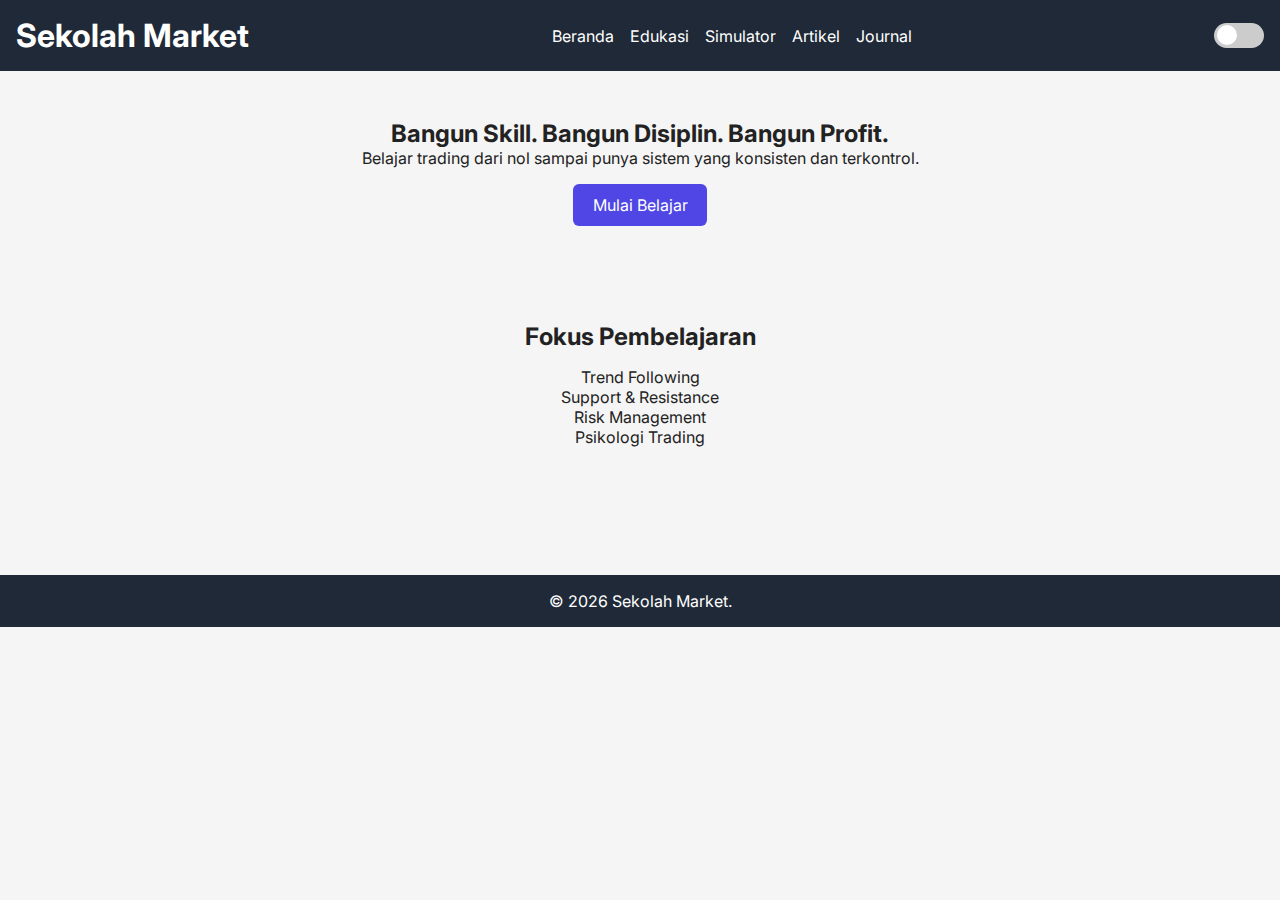
<file: index.html>
<!DOCTYPE html>
<html lang="id">
<head>
  <meta charset="UTF-8" />
  <meta name="viewport" content="width=device-width, initial-scale=1.0"/>
  <title>Sekolah Market - Edukasi Trading</title>
  <meta name="description" content="Platform edukasi trading dari dasar sampai mahir dengan mindset dan simulator.">
  <link rel="stylesheet" href="style.css">
  <link rel="preconnect" href="https://fonts.googleapis.com">
  <link href="https://fonts.googleapis.com/css2?family=Inter:wght@300;400;600;700&display=swap" rel="stylesheet">
</head>

<body>

<header class="header">
  <nav class="nav">
    <h1>Sekolah Market</h1>
    <ul class="nav-menu">
      <li><a href="index.html">Beranda</a></li>
      <li><a href="education.html">Edukasi</a></li>
      <li><a href="simulator.html">Simulator</a></li>
      <li><a href="artikel.html">Artikel</a></li>
      <li><a href="journal.html">Journal</a></li>
    </ul>

    <label class="switch">
      <input type="checkbox" id="themeToggle">
      <span class="slider"></span>
    </label>

  </nav>
</header>

<main>

<section class="hero">
  <div class="hero-content">
    <h2>Bangun Skill. Bangun Disiplin. Bangun Profit.</h2>
    <p>Belajar trading dari nol sampai punya sistem yang konsisten dan terkontrol.</p>
    <a href="pembelajaran.html" class="btn-primary">Mulai Belajar</a>
  </div>
</section>

<section class="platform">
  <h2>Fokus Pembelajaran</h2>
  <ul style="margin-top:1rem;">
    <li>Trend Following</li>
    <li>Support & Resistance</li>
    <li>Risk Management</li>
    <li>Psikologi Trading</li>
  </ul>
</section>

</main>

<footer class="footer">
  <p>© 2026 Sekolah Market.</p>
</footer>

<script src="script.js"></script>
</body>
</html>
</file>
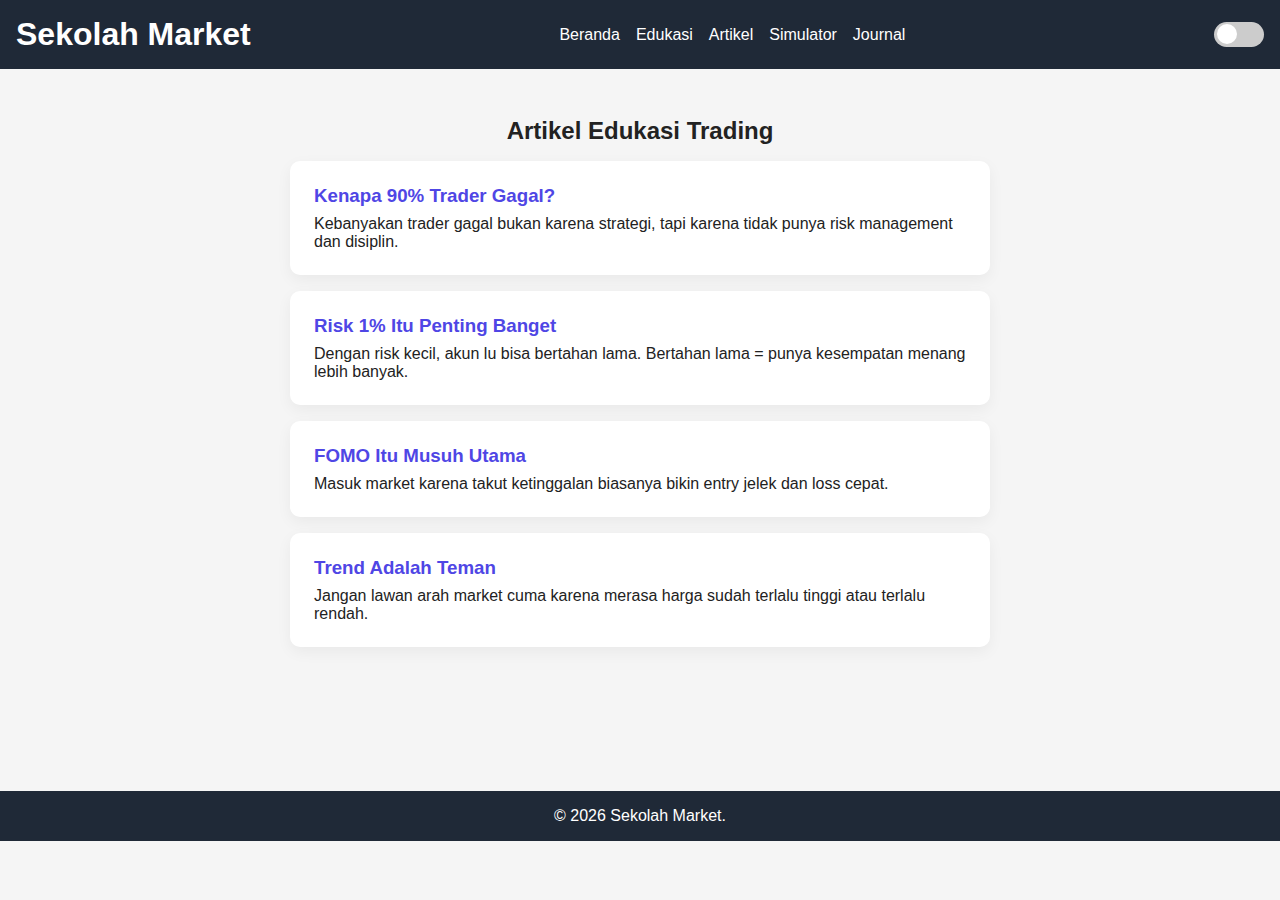
<file: artikel.html>
<!DOCTYPE html>
<html lang="id">
<head>
  <meta charset="UTF-8" />
  <meta name="viewport" content="width=device-width, initial-scale=1.0"/>
  <title>Artikel Trading - Sekolah Market</title>
  <meta name="description" content="Artikel edukasi trading tentang mindset, risk management, dan strategi market.">
  <link rel="stylesheet" href="style.css">
</head>

<body>

<header class="header">
  <nav class="nav">
    <h1>Sekolah Market</h1>
    <ul class="nav-menu">
      <li><a href="index.html">Beranda</a></li>
      <li><a href="education.html">Edukasi</a></li>
      <li><a href="artikel.html">Artikel</a></li>
      <li><a href="simulator.html">Simulator</a></li>
      <li><a href="journal.html">Journal</a></li>
    </ul>
    <label class="switch">
      <input type="checkbox" id="themeToggle">
      <span class="slider"></span>
    </label>
  </nav>
</header>

<main>
  <section class="platform">
    <h2>Artikel Edukasi Trading</h2>

    <article class="article-card">
      <h3>Kenapa 90% Trader Gagal?</h3>
      <p>Kebanyakan trader gagal bukan karena strategi, tapi karena tidak punya risk management dan disiplin.</p>
    </article>

    <article class="article-card">
      <h3>Risk 1% Itu Penting Banget</h3>
      <p>Dengan risk kecil, akun lu bisa bertahan lama. Bertahan lama = punya kesempatan menang lebih banyak.</p>
    </article>

    <article class="article-card">
      <h3>FOMO Itu Musuh Utama</h3>
      <p>Masuk market karena takut ketinggalan biasanya bikin entry jelek dan loss cepat.</p>
    </article>

    <article class="article-card">
      <h3>Trend Adalah Teman</h3>
      <p>Jangan lawan arah market cuma karena merasa harga sudah terlalu tinggi atau terlalu rendah.</p>
    </article>

  </section>
</main>

<footer class="footer">
  <p>© 2026 Sekolah Market.</p>
</footer>

<script src="script.js"></script>
</body>
</html>
</file>
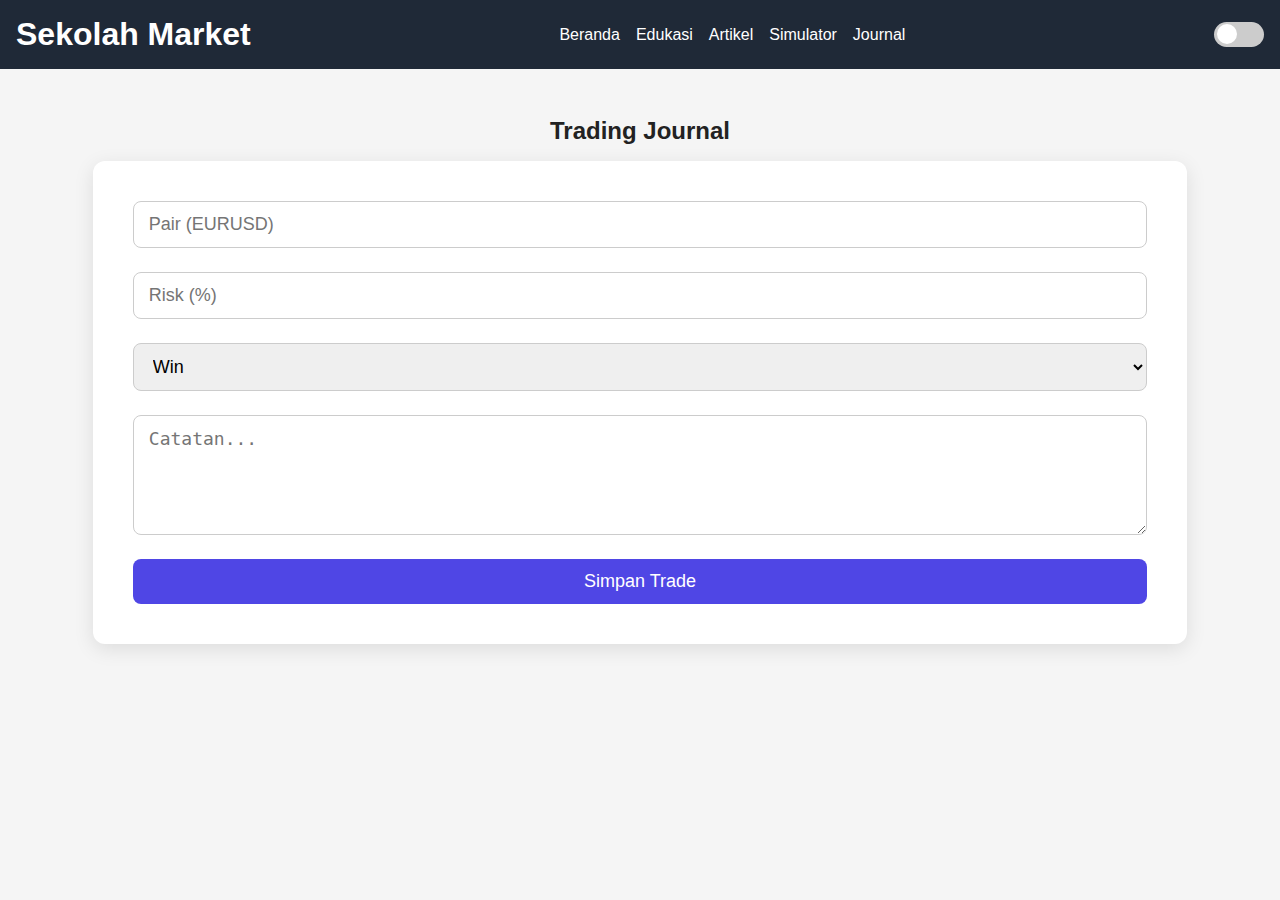
<file: journal.html>
<!DOCTYPE html>
<html lang="id">
<head>
  <meta charset="UTF-8">
  <title>Trading Journal - Sekolah Market</title>
  <link rel="stylesheet" href="style.css">
</head>
<body>

<header class="header">
  <nav class="nav">
    <h1>Sekolah Market</h1>
    <ul class="nav-menu">
      <li><a href="index.html">Beranda</a></li>
      <li><a href="education.html">Edukasi</a></li>
      <li><a href="artikel.html">Artikel</a></li>
      <li><a href="simulator.html">Simulator</a></li>
      <li><a href="journal.html">Journal</a></li>
    </ul>
      <label class="switch">
      <input type="checkbox" id="themeToggle">
      <span class="slider"></span>
      </label>
    </nav>
</header>

<main class="platform">

  <h2>Trading Journal</h2>

  <form id="journalForm">
    <input type="text" id="pair" placeholder="Pair (EURUSD)" required>
    <input type="number" id="risk" placeholder="Risk (%)" required>
    <select id="result">
      <option value="Win">Win</option>
      <option value="Loss">Loss</option>
    </select>
    <textarea id="note" placeholder="Catatan..."></textarea>
    <button type="submit">Simpan Trade</button>
  </form>

  <div id="journalList"></div>

</main>

<script src="journal.js"></script>
</body>
</html>
</file>
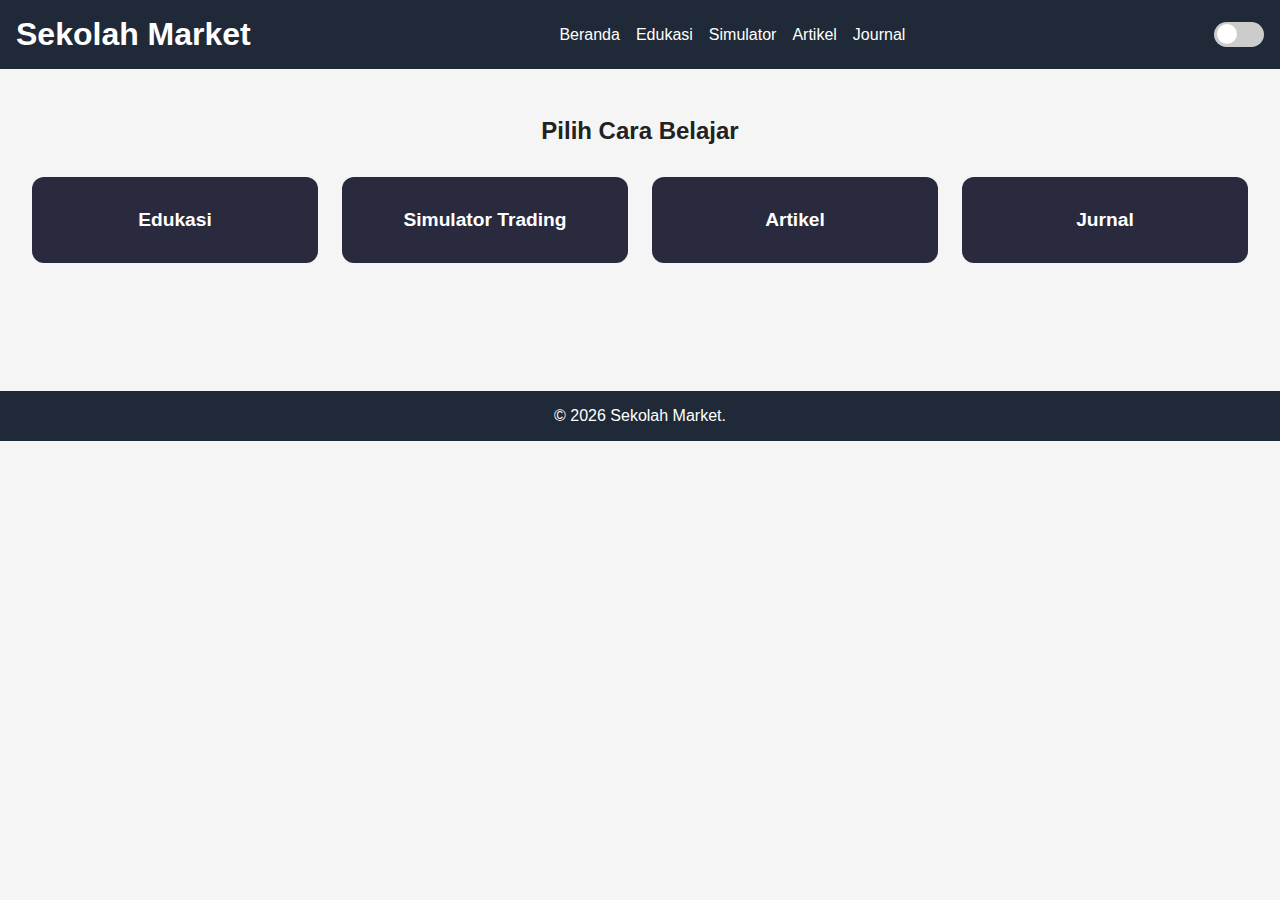
<file: pembelajaran.html>
<!DOCTYPE html>
<html lang="id">
<head>
  <meta charset="UTF-8" />
  <meta name="viewport" content="width=device-width, initial-scale=1.0"/>
  <title>Pilihan Pembelajaran - Sekolah Market</title>
  <link rel="stylesheet" href="style.css">
</head>
<body>

<header class="header">
  <nav class="nav">
    <h1>Sekolah Market</h1>
    <ul class="nav-menu">
      <li><a href="index.html">Beranda</a></li>
      <li><a href="education.html">Edukasi</a></li>
      <li><a href="simulator.html">Simulator</a></li>
      <li><a href="artikel.html">Artikel</a></li>
      <li><a href="journal.html">Journal</a></li>
    </ul>

    <label class="switch">
      <input type="checkbox" id="themeToggle">
      <span class="slider"></span>
    </label>

  </nav>
</header>

<main>
  <section class="learning-options">
    <h2>Pilih Cara Belajar</h2>
    <div class="options-container">
      <div class="option-box" data-link="education.html">Edukasi</div>
      <div class="option-box" data-link="simulator.html">Simulator Trading</div>
      <div class="option-box" data-link="artikel.html">Artikel</div>
      <div class="option-box" data-link="journal.html">Jurnal</div>
    </di>
  </section>
</main>

<footer class="footer">
  <p>© 2026 Sekolah Market.</p>
</footer>

<script>
  // Klik kotak langsung pindah halaman
  document.querySelectorAll('.option-box').forEach(box => {
    box.addEventListener('click', () => {
      const link = box.dataset.link;
      if(link) window.location.href = link;
    });
  });

  // Theme toggle
  const themeToggle = document.getElementById("themeToggle");
  if(themeToggle && localStorage.getItem("theme")==="dark"){
    document.body.classList.add("dark");
    themeToggle.checked = true;
  }
  if(themeToggle){
    themeToggle.addEventListener("change",()=>{
      document.body.classList.toggle("dark");
      localStorage.setItem("theme", document.body.classList.contains("dark")?"dark":"light");
    });
  }
</script>

</body>
</html>
</file>
<file: style.css>
* {  
  margin: 0;  
  padding: 0;  
  box-sizing: border-box;  
}  
  
body {  
  font-family: 'Inter', sans-serif;  
  background: #f8f9fa;  
  color: #222;  
  transition: 0.3s;  
}  
  
body.dark {  
  background: #121212;  
  color: #e0e0e0;  
}  
  
.header {  
  background: #1e1e2f;  
  color: white;  
  padding: 1rem 2rem;  
}  
  
.nav {  
  display: flex;  
  justify-content: space-between;  
  align-items: center;  
}  
  
.nav-menu {  
  list-style: none;  
  display: flex;  
  gap: 1rem;  
}  
  
.nav-menu a {  
  color: white;  
  text-decoration: none;  
}  
  
.theme-toggle {  
  font-size: 1.2rem;  
  background: none;  
  border: none;  
  color: white;  
  cursor: pointer;  
}  
  
.hero {  
  padding: 3rem 2rem;  
  text-align: center;  
}  
  
.btn-primary {  
  display: inline-block;  
  margin-top: 1rem;  
  padding: 0.7rem 1.2rem;  
  background: #4f46e5;  
  color: white;  
  text-decoration: none;  
  border-radius: 6px;  
}  
  
.education, .platform {  
  padding: 3rem 2rem;  
  text-align: center;  
}  
  
.video-wrapper {  
  margin: 1rem auto;  
  max-width: 800px;  
  aspect-ratio: 16 / 9;  
}  
  
.video-wrapper iframe {  
  width: 100%;  
  height: 100%;  
  border-radius: 10px;  
}  
  
.video-buttons {  
  margin-top: 1rem;  
  display: flex;  
  flex-wrap: wrap;  
  gap: 0.5rem;  
  justify-content: center;  
}  
  
.video-buttons button {  
  padding: 0.5rem 1rem;  
  border: none;  
  background: #4f46e5;  
  color: white;  
  border-radius: 5px;  
  cursor: pointer;  
}  
  
.simulator {  
  display: flex;  
  flex-direction: column;  
  align-items: center;  
  gap: 1rem;  
}  
  
.chart-container {  
  width: 100%;  
  max-width: 700px;  
  height: 350px;  
}  
  
.controls {  
  display: flex;  
  gap: 1rem;  
  align-items: center;  
}  
  
.btn-buy {  
  background: #22c55e;  
  color: white;  
  border: none;  
  padding: 0.5rem 1rem;  
}  
  
.btn-sell {  
  background: #ef4444;  
  color: white;  
  border: none;  
  padding: 0.5rem 1rem;  
}  
  
.footer {  
  background: #1e1e2f;  
  color: white;  
  text-align: center;  
  padding: 1.5rem;  
  margin-top: 2rem;  
}  
  
.switch-vertical {  
  position: relative;  
  display: inline-block;  
  width: 40px;  
  height: 70px;  
}  
  
.switch-vertical input {  
  opacity: 0;  
  width: 0;  
  height: 0;  
}  
  
.slider-vertical {  
  position: absolute;  
  cursor: pointer;  
  top: 0;  
  left: 0;  
  right: 0;  
  bottom: 0;  
  background-color: #ccc;  
  border-radius: 20px;  
  transition: 0.3s;  
}  
  
.slider-vertical::before {  
  position: absolute;  
  content: "";  
  width: 30px;  
  height: 30px;  
  left: 5px;  
  bottom: 5px;  
  background-color: white;  
  border-radius: 50%;  
  transition: 0.3s;  
}  
  
/* Switch Dark Mode */  
.switch {  
  position: relative;  
  display: inline-block;  
  width: 50px;  
  height: 25px;  
}  
  
.switch input {  
  opacity: 0;  
  width: 0;  
  height: 0;  
}  
  
.slider {  
  position: absolute;  
  cursor: pointer;  
  top: 0; left: 0; right: 0; bottom: 0;  
  background-color: #ccc;  
  transition: .3s;  
  border-radius: 26px;  
}  
  
.slider:before {  
  position: absolute;  
  content: "";  
  height: 20px;  
  width: 20px;  
  left: 3px;  
  bottom: 3px;  
  background-color: white;  
  transition: .3s;  
  border-radius: 50%;  
}  
  
input:checked + .slider {  
  background-color: #4f46e5;  
}  
  
input:checked + .slider:before {  
  transform: translateX(24px);  
}  
  
.article-card {  
  background: white;  
  padding: 1.5rem;  
  margin: 1rem auto;  
  max-width: 700px;  
  border-radius: 10px;  
  box-shadow: 0 5px 15px rgba(0,0,0,0.05);  
  text-align: left;  
}  
  
body.dark .article-card {  
  background: #1e1e2f;  
}  
  
.article-card h3 {  
  margin-bottom: 0.5rem;  
  color: #4f46e5;  
}  
  
@media (max-width: 768px) {  
  .nav {  
    flex-direction: column;  
    align-items: flex-start;  
    gap: 1rem;  
  }  
  
  .nav-menu {  
    flex-wrap: wrap;  
    gap: 0.8rem;  
  }  
}  
  
.platform ul {  
  list-style: none;  
  padding-left: 0;  
}
  
body.dark {
  background: #121212;
  color: #e0e0e0;
}

body.dark input,
body.dark textarea,
body.dark select {
  background-color: #1e1e1e;
  color: white;
  border: 1px solid #444;
}

body.dark .article-card {
  background: #1e1e2f;
}

/* FORM JOURNAL */
#journalForm {
  max-width: 700px;
  margin: 2rem auto;
  padding: 2rem;
  background: white;
  border-radius: 12px;
  box-shadow: 0 5px 15px rgba(0,0,0,0.05);
  display: flex;
  flex-direction: column;
  gap: 1rem;
}

/* DARK MODE FORM */
body.dark #journalForm {
  background: #1e1e2f;
}

/* JOURNAL LIST */
#journalList {
  max-width: 700px;
  margin: 2rem auto;
}

/* CARD TRADE */
.trade-card {
  background: white;
  padding: 1.5rem;
  margin-bottom: 1rem;
  border-radius: 10px;
  text-align: left;
  box-shadow: 0 5px 15px rgba(0,0,0,0.05);
}

body.dark .trade-card {
  background: #1e1e2f;
}

/* FORM JOURNAL */
#journalForm {
  max-width: 800px;      /* lebih lebar biar gak dempet */
  margin: 3rem auto;     /* kasih jarak atas bawah */
  padding: 2.5rem;       /* lebih lega di dalam */
  background: white;
  border-radius: 12px;
  box-shadow: 0 5px 20px rgba(0,0,0,0.1);
  display: flex;
  flex-direction: column;
  gap: 1.5rem;           /* jarak antar input lebih lega */
  font-size: 18px;       /* teks lebih gede */
}

/* INPUT, TEXTAREA, SELECT */
#journalForm input,
#journalForm textarea,
#journalForm select {
  font-size: 18px;       /* tulisan gede */
  padding: 12px 15px;    /* padding lebih nyaman */
  border-radius: 8px;
  border: 1px solid #ccc;
  width: 100%;
  box-sizing: border-box;
}

/* TEXTAREA AGAK BESAR */
#journalForm textarea {
  min-height: 120px;     /* lebih tinggi biar lega */
  resize: vertical;      /* boleh resize vertical */
}

/* BUTTON */
#journalForm button {
  font-size: 18px;
  padding: 12px 0;
  border-radius: 8px;
  background-color: #4f46e5;
  color: white;
  cursor: pointer;
  border: none;
  transition: 0.3s;
}

#journalForm button:hover {
  background-color: #4338ca;
}

#tradeHistory {
  max-width: 700px;
  margin: 1.5rem auto 3rem auto;
  font-size: 16px;
}

.trade-entry {
  display: flex;
  justify-content: space-between;
  align-items: center;
  padding: 0.6rem 1rem;
  margin-bottom: 0.5rem;
  border-radius: 8px;
  background-color: #f3f4f6;
  transition: 0.2s;
}

.trade-entry.buy {
  border-left: 5px solid #22c55e;
}

.trade-entry.sell {
  border-left: 5px solid #ef4444;
}

.trade-entry button {
  background: #ef4444;
  color: white;
  border: none;
  border-radius: 5px;
  padding: 3px 7px;
  cursor: pointer;
  font-size: 14px;
  transition: 0.2s;
}

.trade-entry button:hover {
  background: #dc2626;
}

body.dark #tradeHistory .trade-entry {
  background-color: #1e1e2f;
  color: white;
}

.simulator {
  display: flex;
  flex-direction: column;
  align-items: center;
  gap: 1rem;
  position: relative;
}

/* Balance Box */
.balance-box {
  background: #7c3aed66;
  color: black;
  font-weight: bold;
  padding: 12px 20px;
  border-radius: 10px;
  min-width: 250px;
  text-align: center;
  margin-bottom: 10px;
  transition: color 0.3s;
}

/* Chart Container */
.chart-container {
  width: 100%;
  max-width: 700px;
  height: 350px;
  position: relative;
}

/* Trade History Box */
.trade-history-box {
  background: #7c3aed66;
  color: black;
  padding: 10px 15px;
  border-radius: 8px;
  max-height: 250px;
  overflow-y: auto;
  margin-top: 10px;
}

/* Floating Buttons */
.floating-buttons {
  display: flex;
  justify-content: center;
  gap: 15px;
  margin-top: 15px;
}

/* Buy/Sell Buttons */
.floating-buttons button {
  padding: 10px 20px;
  font-weight: bold;
  border: none;
  border-radius: 8px;
  cursor: pointer;
  box-shadow: 0 4px 6px rgba(0,0,0,0.2);
  transition: transform 0.2s;
}

.floating-buttons button:hover {
  transform: translateY(-2px);
}

.btn-buy { background-color: #10b981; color: white; }
.btn-sell { background-color: #ef4444; color: white; }

/* Footer spacing supaya tombol ga nabrak */
.footer {
  padding: 20px 0;
  margin-top: 80px;
  text-align: center;
}

/* Smooth animation untuk Chart Line */
canvas {
  transition: all 0.8s ease-in-out;
}

/* Learning Options */
.learning-options {
  padding: 3rem 2rem;
  text-align: center;
}

.options-container {
  display: grid;
  grid-template-columns: repeat(auto-fit, minmax(180px, 1fr));
  gap: 1.5rem;
  margin-top: 2rem;
}

.option-box {
  background-color: #2a2a3f; /* sedikit lebih terang dari header */
  color: white;
  padding: 2rem 1rem;
  border-radius: 12px;
  font-size: 1.2rem;
  font-weight: bold;
  cursor: pointer;
  transition: transform 0.2s, background-color 0.3s;
}

.option-box:hover {
  transform: translateY(-5px);
  background-color: #4f46e5; /* biar interaktif */
}

/* Dark Mode */
body.dark .option-box {
  background-color: #3b3b55;
}

/* FORM JOURNAL & LIST RESPONSIVE FIX */
#journalForm, #journalList {
  width: 90%;
  margin: 2rem auto;
}

#journalForm input,
#journalForm textarea,
#journalForm select,
#journalForm button {
  width: 100%;
  font-size: 18px;
}

/* CARD TRADE RESPONSIVE */
.trade-card {
  width: 100%;
  margin: 1rem auto;
}

@media (max-width: 768px) {
  #journalForm, .trade-card, #journalList {
    width: 95%;
    margin: 1.5rem auto;
    font-size: 16px;
  }
}

@media (orientation: landscape) {
  #journalForm, #journalList, .trade-card {
    max-width: 95%;
    margin: 1rem auto;
  }
}

@media (orientation: portrait) {
  #journalForm, #journalList, .trade-card {
    width: 95%;
    margin: 1rem auto;
  }
}

body {
  font-family: 'Inter', sans-serif;
  margin:0;
  padding:0;
  background:#f5f5f5;
}

.header, .footer {
  background:#1f2937;
  color:#fff;
  padding:1rem;
  text-align:center;
}

.main {
  padding:1rem;
}

.simulator {
  max-width: 900px;
  margin: 1.5rem auto;
  padding: 1rem;
  background:#fff;
  border-radius:12px;
  box-shadow:0 4px 15px rgba(0,0,0,0.1);
  position:relative;
}

.balance-box {
  font-weight:700;
  margin-bottom:1rem;
  font-size:1.2rem;
}

.chart-container {
  height:400px;  /* bikin chart gede */
  width:100%;
  margin-bottom:1rem;
}

.floating-buttons {
  display:flex;
  justify-content:center;
  gap:1rem;
  margin-bottom:1rem;
}

.btn-buy, .btn-sell {
  padding:.7rem 1.2rem;
  font-weight:700;
  border:none;
  border-radius:8px;
  cursor:pointer;
  font-size:1rem;
}

.btn-buy { background:#22c55e; color:#fff; }
.btn-sell { background:#ef4444; color:#fff; }

.trade-history-box {
  max-height:200px;
  overflow-y:auto;
  border-top:1px solid #ccc;
  padding-top:.5rem;
}

.position-item {
  display:flex;
  justify-content:space-between;
  padding:.3rem .5rem;
  margin:.2rem 0;
  border-radius:6px;
  font-size:.9rem;
}

.close-btn, .close-all-btn {
  padding:.2rem .5rem;
  font-size:.8rem;
  background:#3b82f6;
  color:#fff;
  border:none;
  border-radius:4px;
  cursor:pointer;
}

.dark .simulator {
  background:#111827;
  color:#fff;
}

.dark .position-item {
  color:#fff;
}
</file>
